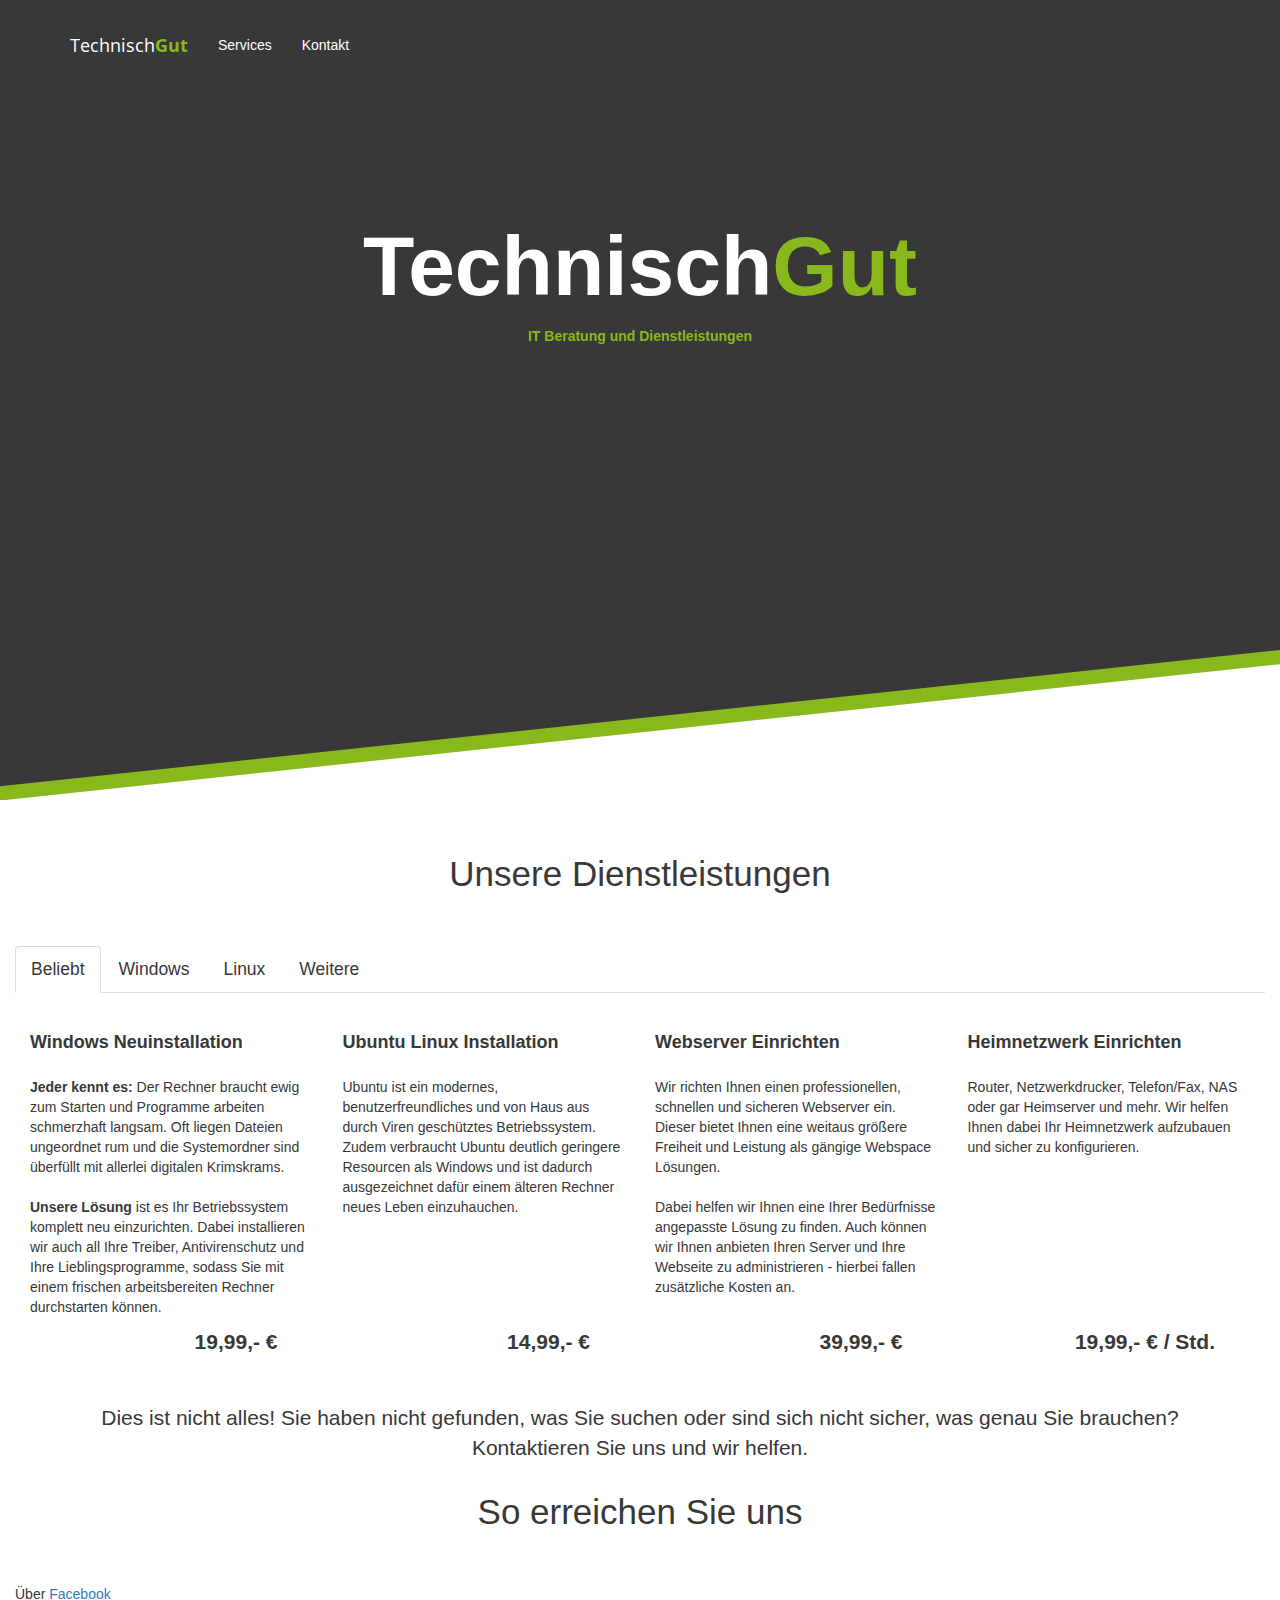
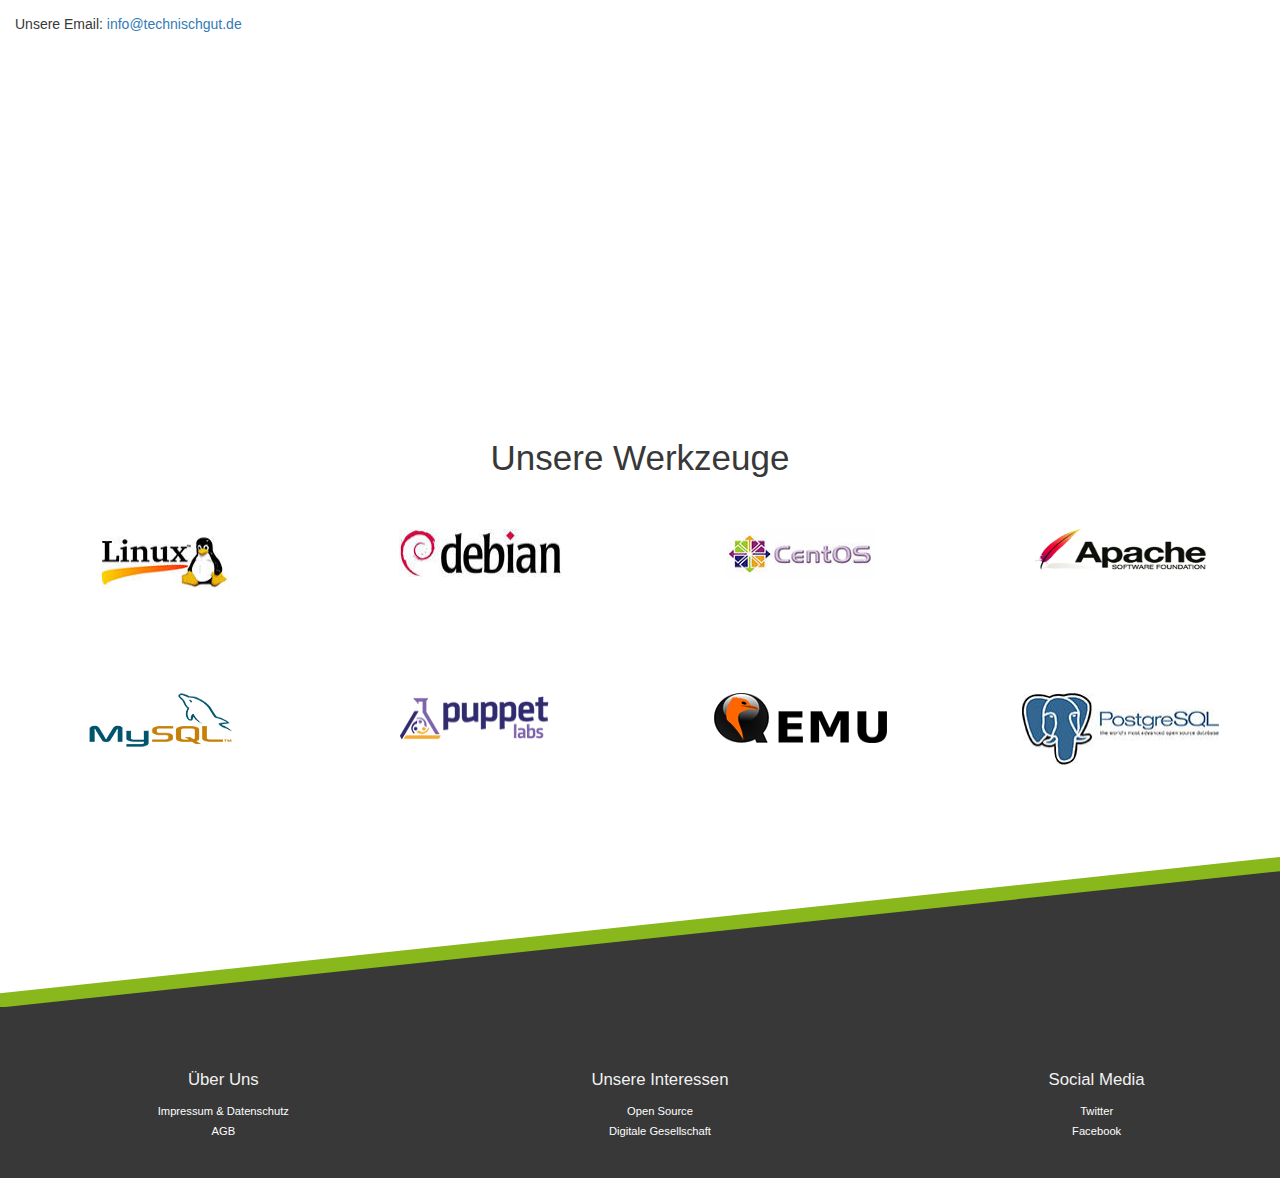
<file: index.html>
<!doctype html>
<html lang="en">
<head>
    <meta charset="utf-8"/>
    <meta name="viewport" content="width=device-width, initial-scale=1">
    <title>TechnischGut</title>
    <meta name="description" content="Webseite TechnischGut IT Beratung und Dienstleistungen">
    <meta name="keywords"
          content="IT,Beratung,Computer,Dienstleistungen,Service,Rechner,Informatik,Server,Installation,Windows,Linux,Ubuntu">
    <meta name="author" content="Kerim Güney">
    <link rel="canonical" href="www.technischgut.de"/>

    <link href="css/bootstrap.min.css" rel="stylesheet" media="bogus">
    <link href="css/style.css" rel="stylesheet" media="bogus">

    <link rel="apple-touch-icon" sizes="57x57" href="/favicon/apple-touch-icon-57x57.png">
    <link rel="apple-touch-icon" sizes="60x60" href="/favicon/apple-touch-icon-60x60.png">
    <link rel="apple-touch-icon" sizes="72x72" href="/favicon/apple-touch-icon-72x72.png">
    <link rel="apple-touch-icon" sizes="76x76" href="/favicon/apple-touch-icon-76x76.png">
    <link rel="apple-touch-icon" sizes="114x114" href="/favicon/apple-touch-icon-114x114.png">
    <link rel="apple-touch-icon" sizes="120x120" href="/favicon/apple-touch-icon-120x120.png">
    <link rel="apple-touch-icon" sizes="144x144" href="/favicon/apple-touch-icon-144x144.png">
    <link rel="apple-touch-icon" sizes="152x152" href="/favicon/apple-touch-icon-152x152.png">
    <link rel="apple-touch-icon" sizes="180x180" href="/favicon/apple-touch-icon-180x180.png">
    <link rel="icon" type="image/png" href="/favicon/favicon-32x32.png" sizes="32x32">
    <link rel="icon" type="image/png" href="/favicon/android-chrome-192x192.png" sizes="192x192">
    <link rel="icon" type="image/png" href="/favicon/favicon-96x96.png" sizes="96x96">
    <link rel="icon" type="image/png" href="/favicon/favicon-16x16.png" sizes="16x16">
    <link rel="manifest" href="/favicon/manifest.json">
    <link rel="mask-icon" href="/favicon/safari-pinned-tab.svg" color="#5bbad5">
    <meta name="msapplication-TileColor" content="#da532c">
    <meta name="msapplication-TileImage" content="/favicon/mstile-144x144.png">
    <meta name="theme-color" content="#ffffff">

</head>
<body id="page-top" data-spy="scroll" data-target=".navbar-fixed-top">
<nav class="navbar navbar-default navbar-fixed-top">
    <h2 style="display: none;">Navigation</h2>

    <div class="container">
        <div class="navbar-header page-scroll">
            <button type="button" class="navbar-toggle" data-toggle="collapse" data-target=".navbar-ex1-collapse">
                <span class="sr-only">Toggle navigation</span>
                <span class="icon-bar"></span>
                <span class="icon-bar"></span>
                <span class="icon-bar"></span>
            </button>
            <a class="navbar-brand page-scroll" href="#page-top">Technisch<span class="greentext">Gut</span> </a>
        </div>

        <!-- Collect the nav links, forms, and other content for toggling -->
        <div class="collapse navbar-collapse navbar-ex1-collapse">
            <ul class="nav navbar-nav">
                <!-- Hidden li included to remove active class from about link when scrolled up past about section -->
                <li class="hidden">
                    <a class="page-scroll" href="#page-top"></a>
                </li>
                <li>
                    <a class="page-scroll" href="#services">Services</a>
                </li>
                <!-- <li>
                    <a class="page-scroll" href="#references">Referenzen</a>
                </li> -->
                <li>
                    <a class="page-scroll" href="#contact">Kontakt</a>
                </li>
            </ul>
        </div>
        <!-- /.navbar-collapse -->
    </div>
    <!-- /.container -->
</nav>
<div id="background_top-wrapper">
    <div class="pagetitle container-fluid">
        <h1>Technisch<span class="greentext">Gut</span></h1>

        <p class="subtitle">IT Beratung und Dienstleistungen</p>
    </div>
</div>
<div id="greenwhite_bar_top">
    <div class="greenwhite-bar">
        <svg version="1.1"
             xmlns="http://www.w3.org/2000/svg"
             xmlns:xlink="http://www.w3.org/1999/xlink"
             x="0px"
             y="0px"
             width="800px"
             height="200px"
             viewBox="0 0 800 200"
             enable-background="new 0 0 800 200"
             xml:space="preserve"
             preserveAspectRatio="none">
          <g>
            <line fill="#FFFFFF" x1="241" y1="315" x2="552" y2="315"/>
            <path fill="#88B81C" d="M800,0v200H-80"/>
          </g>
          <g>
            <line fill="#FFFFFF" x1="241" y1="315" x2="552" y2="315"/>
            <path fill="#FFFFFF" d="M800,19v182H-1"/>
          </g>
        </svg>
    </div>
</div>
<section id="services" class="services-section">
    <div class="row section-title">
        <div class="col-xs-12 ">
            <h2 class="section-heading">Unsere Dienstleistungen</h2>
        </div>
    </div>
    <!--
    <div class="row fullWidth" style="display: none;">
        <article class="col-xs-12 col-md-4 col-lg-4">
            <h3>Windows, Linux und Mac OS X</h3>
            <P>Wir ünterstützen Sie mit dem Installieren, dem Aktualisieren und Konfigurieren Ihrer Betriebssysteme.
                Unser Team ist erfahren mit allen gängigen Betriebssystemen für Computer und Notebooks. <br/>
                Gerne helfen wir auch beim Umstieg von einem Betriebssystem auf das andere.</P>
        </article>
        <article class="col-xs-12 col-md-4 col-lg-4">
            <h3>Administration</h3>
            <p>Ob Web-, Mail- oder LDAP-Server, wir helfen mit der Administration Ihrer IT-Infrastruktur und sorgen
                dafür, dass alles sicher und zuverlässig läuft, so dass Sie sich beruhigt um alles andere kümmern
                können.
            </p>
        </article>
        <article class="col-xs-12 col-md-4 col-lg-4">
            <h3>Beratung und Fehlerdiagnose</h3>
            <p>Vielleicht möchten Sie Ihr Büro auf Linux umstellen und möchten die Passende Hardware kaufen.
                Vielleicht ist Ihr Netzwerk langsam und Sie können den Fehler nicht finden. Vielleicht möchten Sie
                Ihr Mediencenter daheim aufrüsten. Wir beraten, wir helfen.</p>
        </article>
    </div>
-->
    <div class="row fullWidth fullServices">
        <div class="col-xs-12 col-md-12 col-lg-12">
            <ul class="nav nav-tabs responsive" id="myTab">
                <li class="active"><a href="#beliebt" class="tab-title">Beliebt</a></li>
                <li><a href="#windows" class="tab-title">Windows</a></li>
                <li><a href="#linux" class="tab-title">Linux</a></li>
                <!-- <li><a href="#mac" class="tab-title">OS X</a></li> -->
                <li><a href="#weitere" class="tab-title">Weitere</a></li>
            </ul>
            <div class="tab-content responsive">
                <section class="tab-pane active" id="beliebt">
                    <h3 style="display: none;">Beliebt</h3>
                    <article class="service-listing col-xs-12 col-md-3 col-lg-3">
                        <h4>Windows Neuinstallation</h4>

                        <p class="service-description">
                            <strong>Jeder kennt es:</strong> Der Rechner braucht ewig zum Starten und Programme arbeiten
                            schmerzhaft langsam. Oft liegen Dateien ungeordnet rum und die Systemordner sind überfüllt
                            mit allerlei digitalen Krimskrams.
                            <br>
                            <br>
                            <strong>Unsere Lösung</strong> ist es Ihr Betriebssystem komplett neu einzurichten. Dabei
                            installieren wir auch all Ihre Treiber, Antivirenschutz und Ihre Lieblingsprogramme, sodass
                            Sie mit einem frischen arbeitsbereiten Rechner durchstarten können.
                        </p>

                        <div class="price">19,99,- €</div>
                    </article>
                    <article class="service-listing col-xs-12 col-md-3 col-lg-3">
                        <h4>Ubuntu Linux Installation</h4>

                        <p class="service-description">
                            Ubuntu ist ein modernes, benutzerfreundliches und von Haus aus durch Viren geschütztes
                            Betriebssystem. Zudem verbraucht Ubuntu deutlich geringere Resourcen als Windows und ist
                            dadurch ausgezeichnet dafür einem älteren Rechner neues Leben einzuhauchen.
                        </p>

                        <div class="price">14,99,- €</div>
                    </article>
                    <article class="service-listing col-xs-12 col-md-3 col-lg-3">
                        <h4>Webserver Einrichten</h4>

                        <p class="service-description">
                            Wir richten Ihnen einen professionellen, schnellen und sicheren Webserver ein. Dieser bietet
                            Ihnen eine weitaus größere Freiheit und Leistung als gängige Webspace Lösungen. <br/><br/>
                            Dabei helfen wir Ihnen eine Ihrer Bedürfnisse angepasste Lösung zu finden. Auch können
                            wir Ihnen anbieten Ihren Server und Ihre Webseite zu administrieren - hierbei fallen
                            zusätzliche Kosten an.
                        </p>

                        <div class="price">39,99,- €</div>
                    </article>
                    <article class="service-listing col-xs-12 col-md-3 col-lg-3">
                        <h4>Heimnetzwerk Einrichten</h4>

                        <p class="service-description">
                            Router, Netzwerkdrucker, Telefon/Fax, NAS oder gar Heimserver und mehr. Wir helfen Ihnen
                            dabei Ihr Heimnetzwerk aufzubauen und sicher zu konfigurieren.
                        </p>

                        <div class="price">19,99,- € / Std.</div>
                    </article>
                </section>
                <section class="tab-pane" id="windows">
                    <h3 style="display: none;">Windows</h3>
                    <article class="service-listing col-xs-12 col-md-3 col-lg-3">
                        <h4>Windows Installation</h4>

                        <p class="service-description">
                            Erstinstallation oder Upgrade von Microsoft Windows inklusive Treiber, Antivirenschutz und
                            Wunschprogramme.
                            <br> <br>
                            Bitte beachten Sie, dass Sie eine legale Kopie der gewünschten Windowsversion brauchen.
                            Gerne helfen wir Ihnen bei der Auswahl oder machen Ihnen ein Angebot. Beim Erwerb eine
                            Windowslizenz von uns enstehen zusätzliche Kosten.
                        </p>

                        <div class="price">19,99,- €</div>
                    </article>
                    <article class="service-listing col-xs-12 col-md-3 col-lg-3">
                        <h4>Windows Neuinstallation</h4>

                        <p class="service-description">
                            <strong>Jeder kennt es:</strong> Der Rechner braucht ewig zum Starten und Programme arbeiten
                            schmerzhaft langsam. Oft liegen Dateien ungeordnet rum und die Systemordner sind überfüllt
                            mit allerlei digitalen Krimskrams.
                            <br>
                            <br>
                            <strong>Unsere Lösung</strong> ist es Ihr Betriebssystem komplett neu einzurichten. Dabei
                            installieren wir auch all Ihre Treiber, Antivirenschutz und Ihre Lieblingsprogramme, sodass
                            Sie mit einem frischen arbeitsbereiten Rechner durchstarten können.
                        </p>

                        <div class="price">19,99,- €</div>
                    </article>

                </section>
                <section class="tab-pane" id="linux">
                    <h3 style="display: none;">Linux</h3>
                    <article class="service-listing col-xs-12 col-md-3 col-lg-3">
                        <h4>Ubuntu Linux Installation</h4>

                        <p class="service-description">
                            <a href="https://de.wikipedia.org/wiki/Ubuntu">Ubuntu</a> ist ein modernes,
                            benutzerfreundliches und von Haus aus durch Viren geschütztes
                            Betriebssystem. Zudem verbraucht Ubuntu deutlich geringere Resourcen als Windows und ist
                            dadurch ausgezeichnet dafür einem älteren Rechner neues Leben einzuhauchen.
                        </p>

                        <div class="price">14,99,- €</div>
                    </article>
                    <article class="service-listing col-xs-12 col-md-3 col-lg-3">
                        <h4>Debian Linux Installation</h4>

                        <p class="service-description">
                            Wir installieren Ihnen gerne die sichere, stabile und ebenso kostenfreie <a
                                href="https://de.wikipedia.org/wiki/Debian">Debian</a> Linux
                            Distribution.
                            <br> <br>
                            Laut einer Online-Umfrage von Heise online im Februar 2009 ist Debian Linux mit 47 Prozent
                            (Mehrfachnennung möglich) das am meisten verwendete freie Server-Betriebssystem in deutschen
                            Unternehmen.
                        </p>

                        <div class="price">14,99,- €</div>
                    </article>
                    <article class="service-listing col-xs-12 col-md-3 col-lg-3">
                        <h4>elementary OS</h4>

                        <p class="service-description">
                            <a href="https://de.wikipedia.org/wiki/Elementary_OS">Elementary OS</a> ist eine auf Ubuntu
                            basierendes Linux-Betriebssystem, die das Ziel verfolgt, einfach zu handhabende
                            Standardprogramme zur Verfügung zu stellen.
                            <br><br>
                            Elementary OS ist potentes und ästhetisch schönes Betriebssystem, welches die
                            Benutzerfreundlichkeit als Hauptpriorität hat.
                        </p>

                        <div class="price">14,99,- €</div>
                    </article>
                    <article class="service-listing col-xs-12 col-md-3 col-lg-3">
                        <h4>Weitere Linux-Betriebssysteme</h4>

                        <p class="service-description">
                            Auf Anfrage installieren wir Ihnen das Linux-Betriebssystem Ihrer Wahl.
                        </p>

                        <div class="price">19,99,- €</div>
                    </article>
                </section>
                <!--
                <section class="tab-pane" id="mac">
                    <h3 style="display: none;">Apple OS X</h3>
                    ...content... Lorem ipsum dolor sit amet, consectetur adipisicing elit. Facilis fugit nemo nesciunt
                    quis ut? Aliquid blanditiis consequatur dignissimos ea eos, eveniet ex in itaque libero numquam
                    praesentium quo rerum, ullam.
                </section>
                -->
                <section class="tab-pane" id="weitere">
                    <h3 style="display: none;">Weitere Dienstleistungen</h3>

                    <div class="row">
                        <article class="service-listing col-xs-12 col-md-3 col-lg-3">
                            <h4>Fehlerdiagnose</h4>

                            <p class="service-description">
                                Wir diagnostizieren Ihren Rechner und finden heraus was Ihnen Probleme macht. Bei einer
                                erfolgslosen Diagnose gehen die Kosten aufs Haus!
                            </p>

                            <div class="price">9,99,- € / Std.</div>
                        </article>
                        <article class="service-listing col-xs-12 col-md-3 col-lg-3">
                            <h4>Hardware Aufrüsten</h4>

                            <p class="service-description">
                                Ob eine neue Grafikkarte in Ihrem Desktop-PC oder eine neue Festplatte in Ihrem Laptop.
                                Wir helfen.
                            </p>

                            <div class="price">ab 14,99,- €</div>
                        </article>
                        <article class="service-listing col-xs-12 col-md-3 col-lg-3">
                            <h4>Peripheriegeräte Installation</h4>

                            <p class="service-description">
                                Installation von Druckern (einschliesslich Treiber und Anwendersoftware), Scanner,
                                Modem, externen und internen Festplatten sowie CD/DVD/BR Laufwerke, Projektor, Plotter
                                uvm.
                            </p>

                            <div class="price">19,99,- € / Std.</div>
                        </article>
                        <article class="service-listing col-xs-12 col-md-3 col-lg-3">
                            <h4>Heimnetzwerk Einrichten</h4>

                            <p class="service-description">
                                Router, Netzwerkdrucker, Telefon/Fax, NAS oder gar Heimserver und mehr. Wir helfen Ihnen
                                dabei Ihr Heimnetzwerk aufzubauen und sicher zu konfigurieren.
                            </p>

                            <div class="price">19,99,- € / Std.</div>
                        </article>
                    </div>
                    <div class="row">
                        <article class="service-listing col-xs-12 col-md-3 col-lg-3">
                            <h4>Webserver Einrichten</h4>

                            <p class="service-description">
                                Wir richten Ihnen einen professionellen, schnellen und sicheren Webserver ein. Dieser
                                bietet Ihnen eine weitaus größere Freiheit und Leistung als gängige Webspace Lösungen.
                                <br/><br/>
                                Dabei helfen wir Ihnen eine Ihrer Bedürfnisse angepasste Lösung zu finden. Auch
                                können wir Ihnen anbieten Ihren Server und Ihre Webseite zu administrieren - hierbei
                                fallen zusätzliche Kosten an.
                            </p>

                            <div class="price">39,99,- €</div>
                        </article>

                        <article class="service-listing col-xs-12 col-md-3 col-lg-3">
                            <h4>Email Hosting</h4>

                            <div class="service-description">
                                Email Hosting mit eigenem Domainnamen.
                                <ul class="email-hosting">
                                    <li>Bis zu 15 Benutzer. Gut geeignet für kleine Teams und Familien.</li>
                                    <li>5GB Speicher pro Benutzer</li>
                                    <li>eigener Adminaccount</li>
                                    <li>werbefreies Email Postfach</li>
                                    <li>professioneller SPAM- und Virenschutz</li>
                                    <li>E-Mail via Handy (POP/IMAP3 Unterstützung)</li>
                                </ul>
                            </div>
                            <div class="price">ab 0,99,- € / Monat</div>
                        </article>

                        <article class="service-listing col-xs-12 col-md-3 col-lg-3">
                            <h4>Sonstiges</h4>

                            <p class="service-description">
                                Emailprogramm einrichten, FTP Server konfigurieren, u.v.m.
                            </p>

                            <div class="price">19,99,- € / Std.</div>
                        </article>
                    </div>
                </section>
            </div>
        </div>
    </div>
    <article class="col-xs-12 col-md-12" style="text-align: center;font-size: 1.5em; margin-top: 1em;">
        <p>
            Dies ist nicht alles! Sie haben nicht gefunden, was Sie suchen oder sind sich nicht sicher, was genau Sie
            brauchen?
            <br>Kontaktieren Sie uns und wir helfen.
        </p>
    </article>
</section>
<!--
<section>
<div id="references" class="references-section" style="background-color: blue;">
</div>
</section>
-->
<section id="contact" class="contact-section">
    <div class="row section-title">
        <div class="col-xs-12 ">
            <h2 class="section-heading">So erreichen Sie uns</h2>
        </div>
    </div>
    <div class="row fullWidth">
        <div class="col-xs-12 col-md-6 ">
            <p>Über <a href="https://www.facebook.com/technischgut">Facebook</a></p>

            <p>Unsere Email: <a href="mailto:info@technischgut.de">info@technischgut.de</a></p>            
        </div>
        <div class="col-xs-12 col-md-6 iframe-wrapper">
            <iframe src="https://www.google.com/maps/embed?pb=!1m14!1m8!1m3!1d2497.5390840228433!2d7.1054879999999985!3d51.245983!3m2!1i1024!2i768!4f13.1!3m3!1m2!1s0x47b8d6e893e8ba4f%3A0x1553e345ff42e9d5!2sVarresbecker+Str.+4%2C+42115+Wuppertal!5e0!3m2!1sen!2sde!4v1425122142247"
                    frameborder="0"></iframe>
        </div>
    </div>
</section>
<section id="technologies">
    <div id="technologies-wrapper">
        <div class="row section-title">
            <div class="col-xs-12 ">
                <h2 class="section-heading">Unsere Werkzeuge</h2>
            </div>
        </div>
        <div class="row fullWidth">
            <div class="col-md-3  tech-logo">
                <a href="#">
                    <img src="img/logos/logobig.jpg" alt="Linux Logo" width="196" height="61">
                </a>
            </div>
            <div class="col-md-3  tech-logo">
                <a href="#">
                    <img src="img/logos/debian.jpg" alt="Debian Logo" width="163" height="48">
                </a>
            </div>
            <div class="col-md-3  tech-logo">
                <a href="#">
                    <img src="img/logos/CentOS.jpg" alt="CentOS Logo" width="147" height="50">
                </a>
            </div>
            <div class="col-md-3  tech-logo">
                <a href="#">
                    <img src="img/logos/apache.png" alt="Apache Logo" width="173" height="50">
                </a>
            </div>
        </div>

        <div class="row fullWidth">
            <div class="col-md-3  tech-logo">
                <a href="#">
                    <img src="img/logos/mysql.png" alt="MySQL Logo" width="143" height="54">
                </a>
            </div>
            <div class="col-md-3  tech-logo">
                <a href="#">
                    <img src="img/logos/Puppet.png" alt="Puppet Logo" width="161" height="50">
                </a>
            </div>
            <div class="col-md-3  tech-logo">
                <a href="#">
                    <img src="img/logos/qemu.png" alt="QEmu Logo" width="173" height="50">
                </a>
            </div>
            <div class="col-md-3  tech-logo">
                <a href="#">
                    <img src="img/logos/postsql.jpg" alt="PostSQL Logo" width="197" height="72">
                </a>
            </div>
        </div>
    </div>
</section>
<div class="greengray-bar">
    <svg version="1.1"
           xmlns="http://www.w3.org/2000/svg"
           xmlns:xlink="http://www.w3.org/1999/xlink"
           x="0px"
           y="0px"
           width="800px"
           height="200px"
           viewBox="0 0 800 200"
           enable-background="new 0 0 800 200"
           xml:space="preserve"
           preserveAspectRatio="none">
        <g>
          <line fill="#FFFFFF" x1="241" y1="315" x2="552" y2="315"/>
          <path fill="#88B81C" d="M800,0v200H-80"/>
        </g>
        <g>
          <line fill="#FFFFFF" x1="241" y1="315" x2="552" y2="315"/>
          <path fill="#383838" d="M800,19v182H-1"/>
        </g>
      </svg>
</div>
<section id="footer" class="footer-section">
    <h3 style="display: none">Fusszeile</h3>

    <div class="row">
        <section class="small-6 col-md-4 col-lg-4 ">
            <ul>
                <li><h3>Über Uns</h3></li>
                <li><a href="/impressum.html">Impressum & Datenschutz</a></li>
                <li><a href="/agb.html">AGB</a></li>
            </ul>
        </section>
        <section class="small-6 col-md-4 col-lg-4 ">
            <ul>
                <li><h3>Unsere Interessen</h3></li>
                <li><a href="http://opensource.org/">Open Source</a></li>
                <li><a href="https://digitalegesellschaft.de/">Digitale Gesellschaft</a></li>
            </ul>
        </section>
        <section class="small-6 col-md-4 col-lg-4 ">
            <ul>
                <li><h3>Social Media</h3></li>
                <li><a href="https://twitter.com/TechnischGut">Twitter</a></li>
                <li><a href="https://www.facebook.com/technischgut">Facebook</a></li>
            </ul>
        </section>
    </div>
</section>
<link href="css/bootstrap.min.css" rel="stylesheet">
<link href="css/style.css" rel="stylesheet">
<script src="js/jquery-2.1.0.min.js"></script>
<script src="js/bootstrap.min.js"></script>
<script src="js/jquery.easing.min.js"></script>
<script src="js/jquery.form.min.js"></script>
<script src="js/scrolling-nav.js"></script>
<script src="js/responsive-tabs.js"></script>
<script>
    $(document).ready(function () {
        if ($(window).width() < 768) {
            $('a.page-scroll').attr('data-toggle', 'collapse');
            $('a.page-scroll').attr('data-target', '.navbar-collapse');
        }

        $("#contact-form").ajaxForm({
            url: 'send_contact.php', type: 'post', clearForm: true, success: function (response) {
                alert("Vielen Dank! Wir werden sie in kürzester Zeit kontaktieren.");
            }
        });

        $('ul.nav.nav-tabs  a').click(function (e) {
            e.preventDefault();
            $(this).tab('show');
        });

        (function ($) {
            // Test for making sure event are maintained
            fakewaffle.responsiveTabs(['xs', 'sm']);
        })(jQuery);
    });
</script>
<!-- Piwik -->
<script type="text/javascript">
    var _paq = _paq || [];
    _paq.push(['trackPageView']);
    _paq.push(['enableLinkTracking']);
    (function () {
        var u = "//analytics.technischgut.de/";
        _paq.push(['setTrackerUrl', u + 'piwik.php']);
        _paq.push(['setSiteId', 1]);
        var d = document, g = d.createElement('script'), s = d.getElementsByTagName('script')[0];
        g.type = 'text/javascript';
        g.async = true;
        g.defer = true;
        g.src = u + 'piwik.js';
        s.parentNode.insertBefore(g, s);
    })();
</script>
<noscript><p><img src="//analytics.technischgut.de/piwik.php?idsite=1" style="border:0;" alt=""/></p></noscript>
<!-- End Piwik Code -->
<script>
    (function(i,s,o,g,r,a,m){i['GoogleAnalyticsObject']=r;i[r]=i[r]||function(){
                (i[r].q=i[r].q||[]).push(arguments)},i[r].l=1*new Date();a=s.createElement(o),
            m=s.getElementsByTagName(o)[0];a.async=1;a.src=g;m.parentNode.insertBefore(a,m)
    })(window,document,'script','https://www.google-analytics.com/analytics.js','ga');

    ga('create', 'UA-80846999-1', 'auto');
    ga('send', 'pageview');

</script>
</body>
</html>
</file>
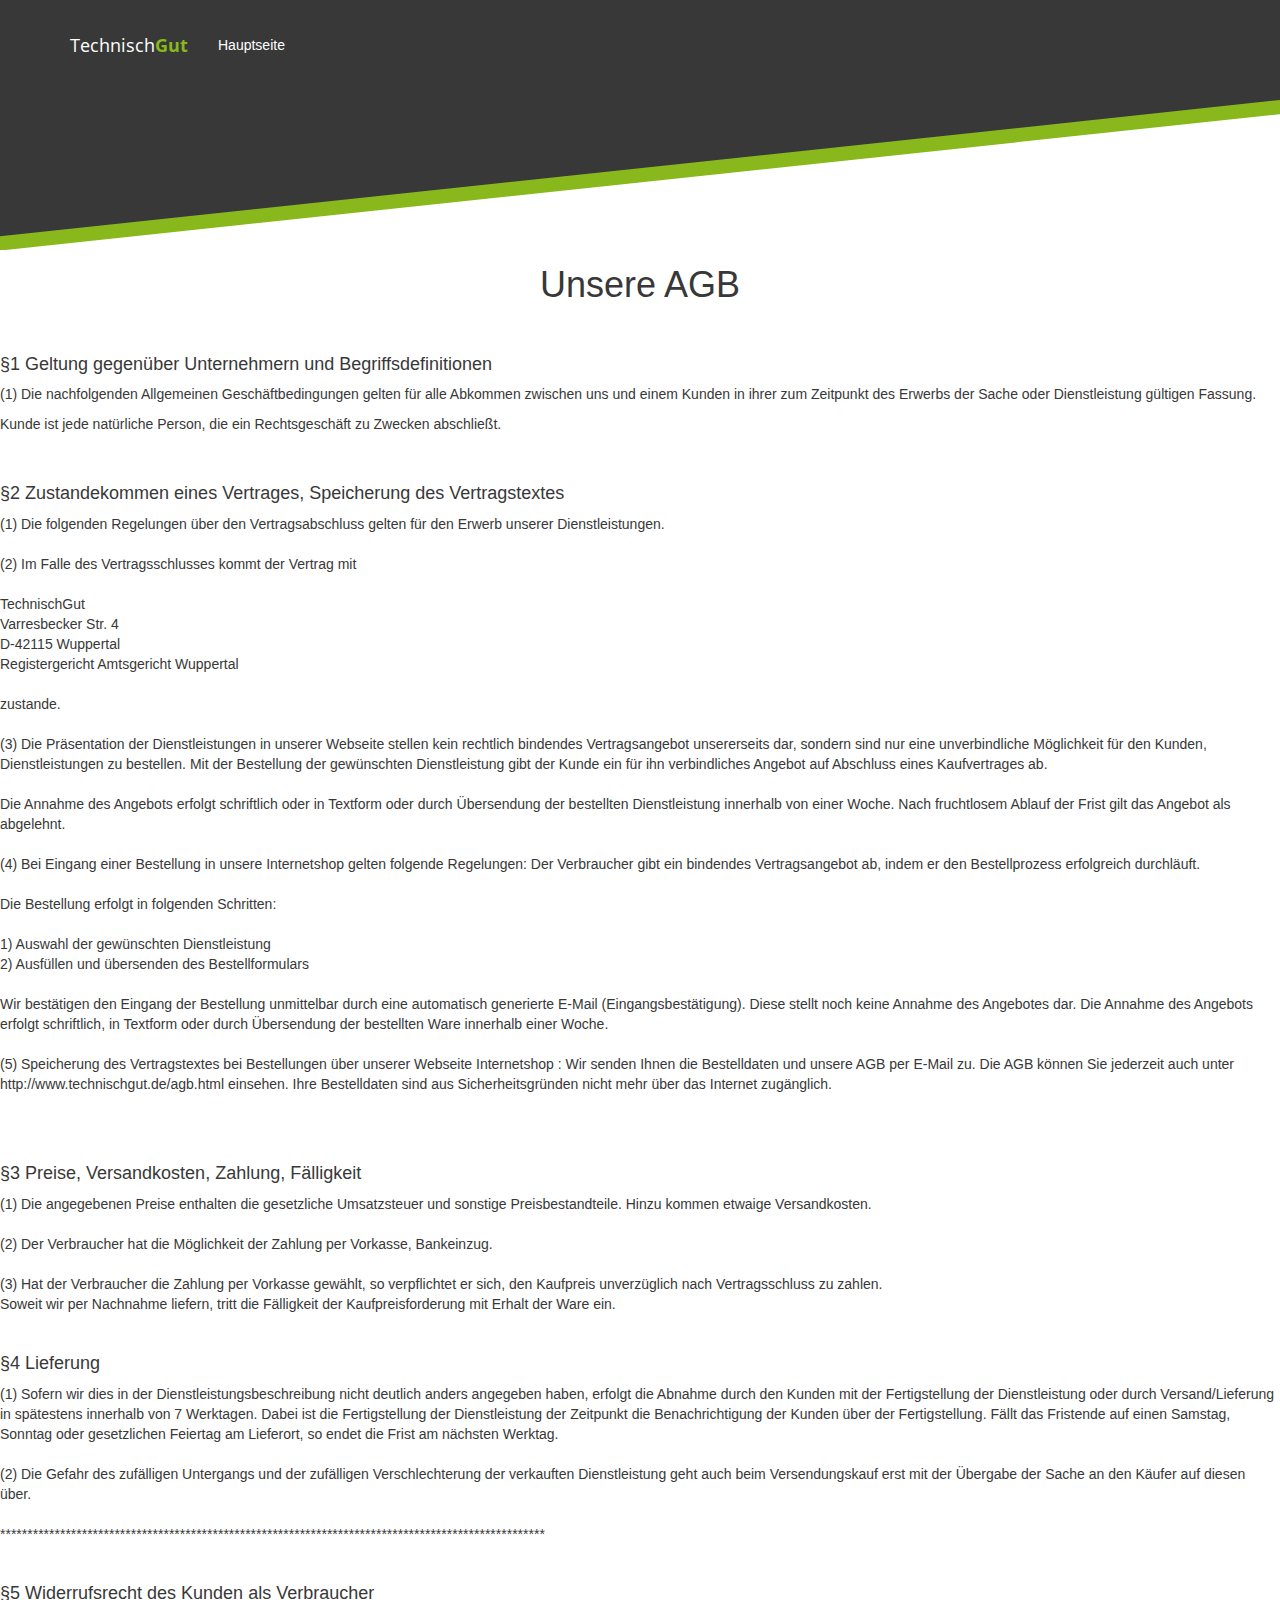
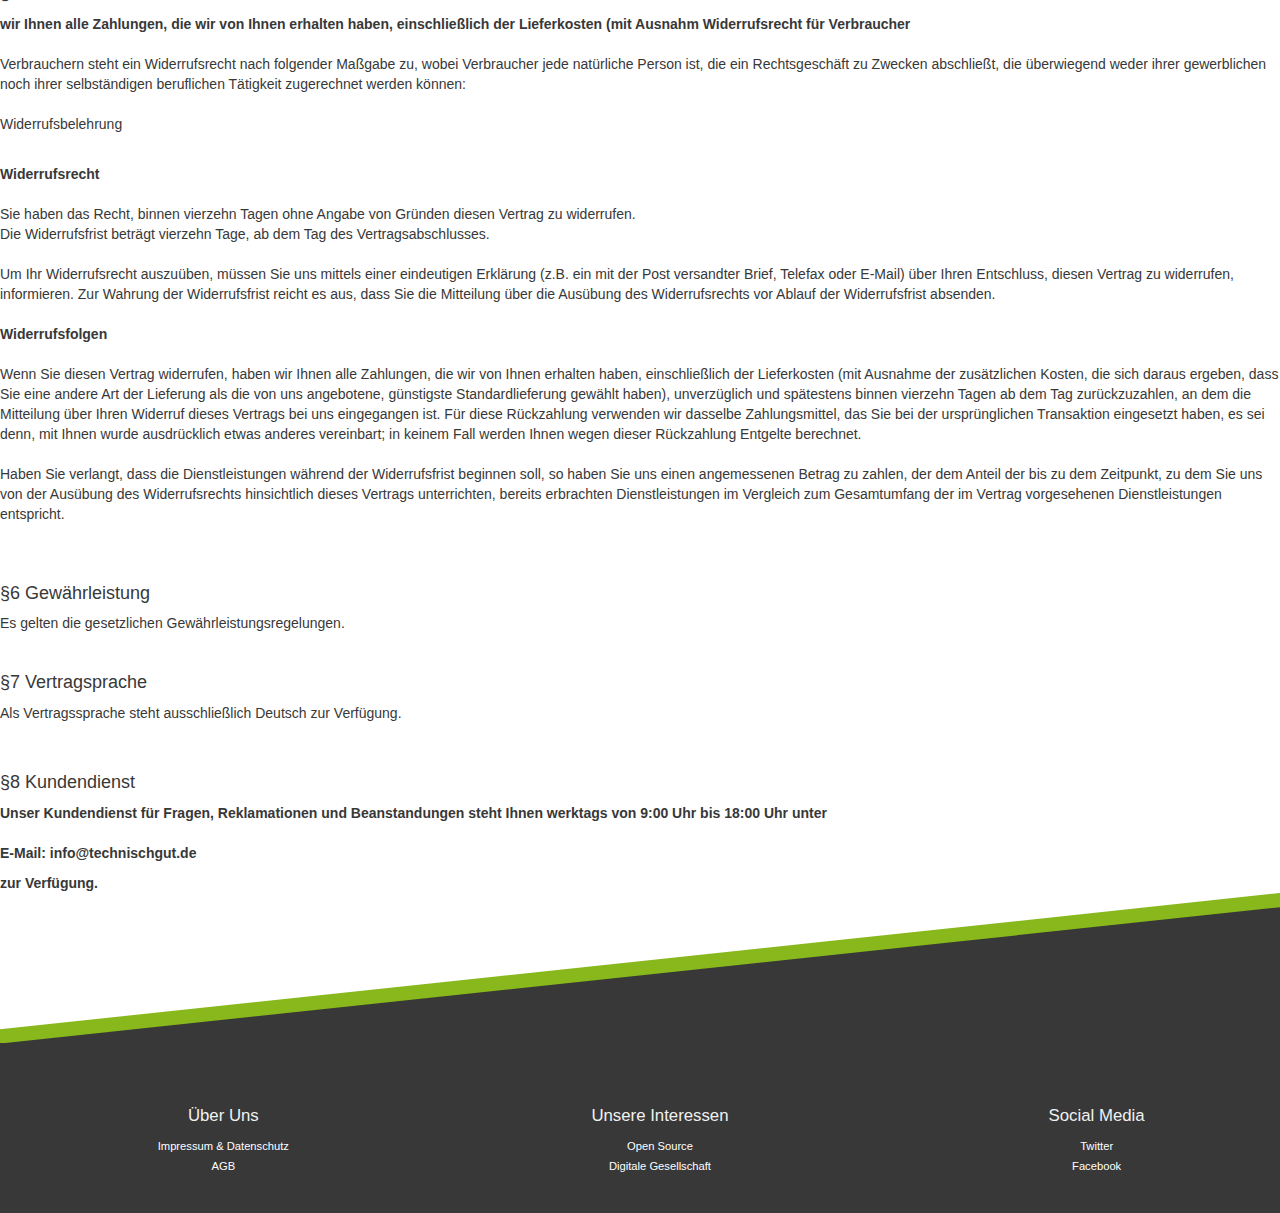
<file: agb.html>
<!doctype html>
<html>
<head>
    <meta charset="utf-8"/>
    <meta name="viewport" content="width=device-width, initial-scale=1">
    <title>TechnischGut</title>
    <meta name="description" content="Webseite TechnischGut IT Beratung und Dienstleistungen">
    <meta name="keywords"
          content="IT,Beratung,Computer,Dienstleistungen,Service,Rechner,Informatik,Server,Installation,Windows,Linux,Ubuntu">
    <meta name="author" content="Kerim Gueney">
    <link rel="canonical" href="www.technischgut.de"/>
    <link href="css/bootstrap.min.css" rel="stylesheet"/>
    <link href="css/style.css" rel="stylesheet"/>

    <link rel="apple-touch-icon" sizes="57x57" href="/favicon/apple-touch-icon-57x57.png">
    <link rel="apple-touch-icon" sizes="60x60" href="/favicon/apple-touch-icon-60x60.png">
    <link rel="apple-touch-icon" sizes="72x72" href="/favicon/apple-touch-icon-72x72.png">
    <link rel="apple-touch-icon" sizes="76x76" href="/favicon/apple-touch-icon-76x76.png">
    <link rel="apple-touch-icon" sizes="114x114" href="/favicon/apple-touch-icon-114x114.png">
    <link rel="apple-touch-icon" sizes="120x120" href="/favicon/apple-touch-icon-120x120.png">
    <link rel="apple-touch-icon" sizes="144x144" href="/favicon/apple-touch-icon-144x144.png">
    <link rel="apple-touch-icon" sizes="152x152" href="/favicon/apple-touch-icon-152x152.png">
    <link rel="apple-touch-icon" sizes="180x180" href="/favicon/apple-touch-icon-180x180.png">
    <link rel="icon" type="image/png" href="/favicon/favicon-32x32.png" sizes="32x32">
    <link rel="icon" type="image/png" href="/favicon/android-chrome-192x192.png" sizes="192x192">
    <link rel="icon" type="image/png" href="/favicon/favicon-96x96.png" sizes="96x96">
    <link rel="icon" type="image/png" href="/favicon/favicon-16x16.png" sizes="16x16">
    <link rel="manifest" href="/favicon/manifest.json">
    <link rel="mask-icon" href="/favicon/safari-pinned-tab.svg" color="#5bbad5">
    <meta name="msapplication-TileColor" content="#da532c">
    <meta name="msapplication-TileImage" content="/favicon/mstile-144x144.png">
    <meta name="theme-color" content="#ffffff">

</head>
<body id="page-top" data-spy="scroll" data-target=".navbar-fixed-top">
<nav class="navbar navbar-default navbar-fixed-top" role="navigation">
    <div class="container">
        <div class="navbar-header page-scroll">
            <button type="button" class="navbar-toggle" data-toggle="collapse" data-target=".navbar-ex1-collapse">
                <span class="sr-only">Toggle navigation</span>
                <span class="icon-bar"></span>
                <span class="icon-bar"></span>
                <span class="icon-bar"></span>
            </button>
            <a class="navbar-brand page-scroll" href="#page-top">Technisch<span class="greentext">Gut</span> </a>
        </div>

        <!-- Collect the nav links, forms, and other content for toggling -->
        <div class="collapse navbar-collapse navbar-ex1-collapse">
            <ul class="nav navbar-nav">
                <!-- Hidden li included to remove active class from about link when scrolled up past about section -->
                <li class="hidden">
                    <a class="page-scroll" href="#page-top"></a>
                </li>
                <li>
                    <a href="index.html">Hauptseite</a>
                </li>
            </ul>
        </div>
        <!-- /.navbar-collapse -->
    </div>
    <!-- /.container -->
</nav>
<section id="background_top-wrapper" style="height: 250px;">

</section>
<div id="greenwhite_bar_top">
    <div class="greenwhite-bar">
        <svg version="1.1"
             xmlns="http://www.w3.org/2000/svg"
             xmlns:xlink="http://www.w3.org/1999/xlink"
             x="0px"
             y="0px"
             width="800px"
             height="200px"
             viewBox="0 0 800 200"
             enable-background="new 0 0 800 200"
             xml:space="preserve"
             preserveAspectRatio="none">
          <g id="Ebene_3">
            <line fill="#FFFFFF" x1="241" y1="315" x2="552" y2="315"/>
            <path fill="#88B81C" d="M800,0v200H-80"/>
          </g>
          <g id="Ebene_3_Kopie">
            <line fill="#FFFFFF" x1="241" y1="315" x2="552" y2="315"/>
            <path fill="#FFFFFF" d="M800,19v182H-1"/>
          </g>
        </svg>
    </div>
</div>
<section id="agb" class="agb-section">
    <div class="row agb-title">
        <div class="col-xs-12 ">
            <h1>Unsere AGB</h1>
        </div>
    </div>
    <div class="row fullWidth">
        <div class=“row”>
            <section>
                <h4>§1 Geltung gegenüber Unternehmern und Begriffsdefinitionen</h4>

                <p>
                    (1) Die nachfolgenden Allgemeinen Geschäftbedingungen gelten für alle Abkommen zwischen uns und
                    einem Kunden in ihrer zum Zeitpunkt des Erwerbs der Sache oder Dienstleistung gültigen Fassung.
                </p>

                <p>
                    Kunde ist jede natürliche Person, die ein Rechtsgeschäft zu Zwecken abschließt.
                </p>
            </section>

            <section>
                <h4>§2 Zustandekommen eines Vertrages, Speicherung des Vertragstextes</h4>

                <p>
                    (1) Die folgenden Regelungen über den Vertragsabschluss gelten für den Erwerb unserer
                    Dienstleistungen.
                    <br/>
                    <br/>
                    (2) Im Falle des Vertragsschlusses kommt der Vertrag mit
                    <br/>
                    <br/>
                    TechnischGut<br/>
                    Varresbecker Str. 4 <br/>
                    D-42115 Wuppertal<br/>
                    Registergericht Amtsgericht Wuppertal<br/>
                    <br/>
                    zustande.<br/>
                    <br/>
                    (3) Die Präsentation der Dienstleistungen in unserer Webseite stellen kein rechtlich bindendes
                    Vertragsangebot unsererseits dar, sondern sind nur eine unverbindliche Möglichkeit für den Kunden,
                    Dienstleistungen zu bestellen. Mit der Bestellung der gewünschten Dienstleistung gibt der Kunde ein
                    für ihn verbindliches Angebot auf Abschluss eines Kaufvertrages ab.
                    <br/>
                    <br/>
                    Die Annahme des Angebots erfolgt schriftlich oder in Textform oder durch Übersendung der bestellten
                    Dienstleistung innerhalb von einer Woche. Nach fruchtlosem Ablauf der Frist gilt das Angebot als
                    abgelehnt.
                    <br/>
                    <br/>
                    (4) Bei Eingang einer Bestellung in unsere Internetshop gelten folgende Regelungen: Der Verbraucher
                    gibt ein bindendes Vertragsangebot ab, indem er den Bestellprozess erfolgreich durchläuft.<br/>
                    <br/>
                    Die Bestellung erfolgt in folgenden Schritten:<br/>
                    <br/>
                    1) Auswahl der gewünschten Dienstleistung<br/>

                    2) Ausfüllen und übersenden des Bestellformulars <br/>

                    <br/>

                    Wir bestätigen den Eingang der Bestellung unmittelbar durch eine automatisch generierte E-Mail
                    (Eingangsbestätigung). Diese stellt noch keine Annahme des Angebotes dar.
                    Die Annahme des Angebots erfolgt schriftlich, in Textform oder durch Übersendung der bestellten Ware
                    innerhalb einer Woche.
                    <br/>
                    <br/>
                    (5) Speicherung des Vertragstextes bei Bestellungen über unserer Webseite Internetshop : Wir senden
                    Ihnen die Bestelldaten und unsere AGB per
                    E-Mail zu. Die AGB können Sie jederzeit auch unter http://www.technischgut.de/agb.html einsehen.

                    Ihre Bestelldaten sind aus Sicherheitsgründen nicht mehr über das Internet zugänglich.
                    <br/>


                    <br/>

            </section>
            <section>
                <h4>§3 Preise, Versandkosten, Zahlung, Fälligkeit</h4>
                (1) Die angegebenen Preise enthalten die gesetzliche Umsatzsteuer und sonstige Preisbestandteile. Hinzu
                kommen etwaige Versandkosten.<br/>
                <br/>
                (2) Der Verbraucher hat die Möglichkeit der Zahlung per Vorkasse, Bankeinzug.<br/>
                <br/>

                (3) Hat der Verbraucher die Zahlung per Vorkasse gewählt, so verpflichtet er sich, den Kaufpreis
                unverzüglich nach Vertragsschluss zu zahlen.<br/>
                Soweit wir per Nachnahme liefern, tritt die Fälligkeit der Kaufpreisforderung mit Erhalt der Ware ein.


                <br/>
            </section>
            <section>
                <h4>§4 Lieferung</h4>
                (1) Sofern wir dies in der Dienstleistungsbeschreibung nicht deutlich anders angegeben haben, erfolgt
                die Abnahme durch den Kunden mit der Fertigstellung der Dienstleistung oder durch Versand/Lieferung in
                spätestens innerhalb von 7 Werktagen.
                Dabei ist die Fertigstellung der Dienstleistung der Zeitpunkt die Benachrichtigung der Kunden über der
                Fertigstellung.
                Fällt das Fristende auf einen Samstag, Sonntag oder gesetzlichen Feiertag am Lieferort, so endet die
                Frist am nächsten Werktag.
                <br/><br/>

                (2) Die Gefahr des zufälligen Untergangs und der zufälligen Verschlechterung der
                verkauften Dienstleistung geht auch beim Versendungskauf erst mit der Übergabe der Sache an den Käufer
                auf diesen über. <br/>


                <br/>

                ****************************************************************************************************
                <br/>
            </section>
            <section>
                <h4>§5 Widerrufsrecht des Kunden als Verbraucher</h4>

                <b>
                    wir Ihnen alle Zahlungen, die wir von Ihnen erhalten haben,
                    einschließlich der Lieferkosten (mit Ausnahm Widerrufsrecht für Verbraucher<br/></b>
                <br/>
                Verbrauchern steht ein Widerrufsrecht nach folgender Maßgabe zu, wobei Verbraucher jede natürliche
                Person ist,
                die ein Rechtsgeschäft zu Zwecken abschließt, die überwiegend weder ihrer gewerblichen noch ihrer
                selbständigen
                beruflichen Tätigkeit zugerechnet werden können:

                <br/>
                <br/>

                <p>Widerrufsbelehrung</p>
                <br/>
                <b>Widerrufsrecht</b><br/>
                <br/>
                Sie haben das Recht, binnen vierzehn Tagen ohne Angabe von Gründen diesen Vertrag zu widerrufen.
                <br/>

                Die Widerrufsfrist beträgt vierzehn Tage, ab dem Tag des Vertragsabschlusses.
                <br/>
                <br/>
                Um Ihr Widerrufsrecht auszuüben, müssen Sie uns mittels einer eindeutigen Erklärung (z.B. ein mit der
                Post versandter Brief, Telefax oder E-Mail) über Ihren Entschluss, diesen Vertrag zu widerrufen,
                informieren.

                Zur Wahrung der Widerrufsfrist reicht es aus, dass Sie die Mitteilung über die Ausübung des
                Widerrufsrechts vor Ablauf der Widerrufsfrist absenden.
                <br/>
                <br/>
                <b>Widerrufsfolgen</b><br/>
                <br/>

                Wenn Sie diesen Vertrag widerrufen, haben wir Ihnen alle Zahlungen, die wir von Ihnen erhalten haben,
                einschließlich der Lieferkosten (mit Ausnahme der zusätzlichen Kosten, die sich daraus ergeben,
                dass Sie eine andere Art der Lieferung als die von uns angebotene, günstigste Standardlieferung gewählt
                haben),
                unverzüglich und spätestens binnen vierzehn Tagen ab dem Tag zurückzuzahlen, an dem die Mitteilung über
                Ihren
                Widerruf dieses Vertrags bei uns eingegangen ist. Für diese Rückzahlung verwenden wir dasselbe
                Zahlungsmittel,
                das Sie bei der ursprünglichen Transaktion eingesetzt haben, es sei denn, mit Ihnen wurde ausdrücklich
                etwas anderes vereinbart;
                in keinem Fall werden Ihnen wegen dieser Rückzahlung Entgelte berechnet.<br/>
                <br/>
                Haben Sie verlangt, dass die Dienstleistungen während der Widerrufsfrist beginnen soll,
                so haben Sie uns einen angemessenen Betrag zu zahlen, der dem Anteil der bis zu dem Zeitpunkt,
                zu dem Sie uns von der Ausübung des Widerrufsrechts hinsichtlich dieses Vertrags unterrichten,
                bereits erbrachten Dienstleistungen im Vergleich zum Gesamtumfang der im Vertrag vorgesehenen
                Dienstleistungen entspricht.
                <br/>
                <br/>
            </section>
            <section>
                <h4>§6 Gewährleistung</h4>

                Es gelten die gesetzlichen Gewährleistungsregelungen.
                <br/>
                <!--
                <br />
                <p style="font-weight: bold; padding-bottom: 10px;">§9 Verhaltenskodex</p>
                    Wir haben uns den Verhaltenskodizes der folgenden Einrichtungen unterworfen:

                <br />
                -->
            </section>
            <section>
                <h4>§7 Vertragsprache</h4>

                <p>Als Vertragssprache steht ausschließlich Deutsch zur Verfügung.</p>
            </section>
            <section>
                <h4>§8 Kundendienst</h4>
                <b>
                    Unser Kundendienst für Fragen, Reklamationen und Beanstandungen steht Ihnen werktags von
                    9:00 Uhr bis
                    18:00 Uhr unter<br/>
                    <br/>

                    <p>
                        E-Mail: info@technischgut.de<br/>
                    </p>

                    zur Verfügung.</b>
            </section>
        </div>
</section>
<div class="greengray-bar">
    <svg version="1.1"
           xmlns="http://www.w3.org/2000/svg"
           xmlns:xlink="http://www.w3.org/1999/xlink"
           x="0px"
           y="0px"
           width="800px"
           height="200px"
           viewBox="0 0 800 200"
           enable-background="new 0 0 800 200"
           xml:space="preserve"
           preserveAspectRatio="none">
        <g id="Ebene_3">
          <line fill="#FFFFFF" x1="241" y1="315" x2="552" y2="315"/>
          <path fill="#88B81C" d="M800,0v200H-80"/>
        </g>
        <g id="Ebene_3_Kopie">
          <line fill="#FFFFFF" x1="241" y1="315" x2="552" y2="315"/>
          <path fill="#383838" d="M800,19v182H-1"/>
        </g>
      </svg>
</div>
<section id="footer" class="footer-section">
    <h3 style="display: none">Fusszeile</h3>

    <div class="row">
        <section class="small-6 col-md-4 col-lg-4 ">
            <ul>
                <li><h3>Über Uns</h3></li>
                <li><a href="/impressum.html">Impressum & Datenschutz</a></li>
                <li><a href="/agb.html">AGB</a></li>
            </ul>
        </section>
        <section class="small-6 col-md-4 col-lg-4 ">
            <ul>
                <li><h3>Unsere Interessen</h3></li>
                <li><a href="http://opensource.org/">Open Source</a></li>
                <li><a href="https://digitalegesellschaft.de/">Digitale Gesellschaft</a></li>
            </ul>
        </section>
        <section class="small-6 col-md-4 col-lg-4 ">
            <ul>
                <li><h3>Social Media</h3></li>
                <li><a href="https://twitter.com/TechnischGut">Twitter</a></li>
                <li><a href="https://www.facebook.com/technischgut">Facebook</a></li>
            </ul>
        </section>
    </div>
</section>
<script src="js/jquery-2.1.0.min.js"></script>
<script src="js/bootstrap.min.js"></script>
<script src="js/jquery.easing.min.js"></script>
<script src="js/scrolling-nav.js"></script>
<script>
    $(document).ready(function () {
        if ($(window).width() < 768) {
            $('a.page-scroll').attr('data-toggle', 'collapse');
            $('a.page-scroll').attr('data-target', '.navbar-collapse');
        }
        $("button.btn-success").click(function () {
            if ($(".full-services").hasClass('hidden')) {
                $('.fullServicesParent').animate(
                        {
                            height: "400px"
                        },
                        500,
                        function () {
                            $(".full-services").fadeIn(400);
                            $(".full-services").removeClass('hidden');
                        })
            } else {
                $(".full-services").fadeOut(400, function () {
                    $('.fullServicesParent').animate(
                            {
                                height: "60px"
                            },
                            500,
                            function () {
                                $(".full-services").addClass('hidden');
                            })
                });
            }
        });
    });
</script>
<!-- Piwik -->
<script type="text/javascript">
    var _paq = _paq || [];
    _paq.push(['trackPageView']);
    _paq.push(['enableLinkTracking']);
    (function () {
        var u = "//analytics.technischgut.de/";
        _paq.push(['setTrackerUrl', u + 'piwik.php']);
        _paq.push(['setSiteId', 1]);
        var d = document, g = d.createElement('script'), s = d.getElementsByTagName('script')[0];
        g.type = 'text/javascript';
        g.async = true;
        g.defer = true;
        g.src = u + 'piwik.js';
        s.parentNode.insertBefore(g, s);
    })();
</script>
<noscript><p><img src="//analytics.technischgut.de/piwik.php?idsite=1" style="border:0;" alt=""/></p></noscript>
<!-- End Piwik Code -->
</body>
</html>
</file>
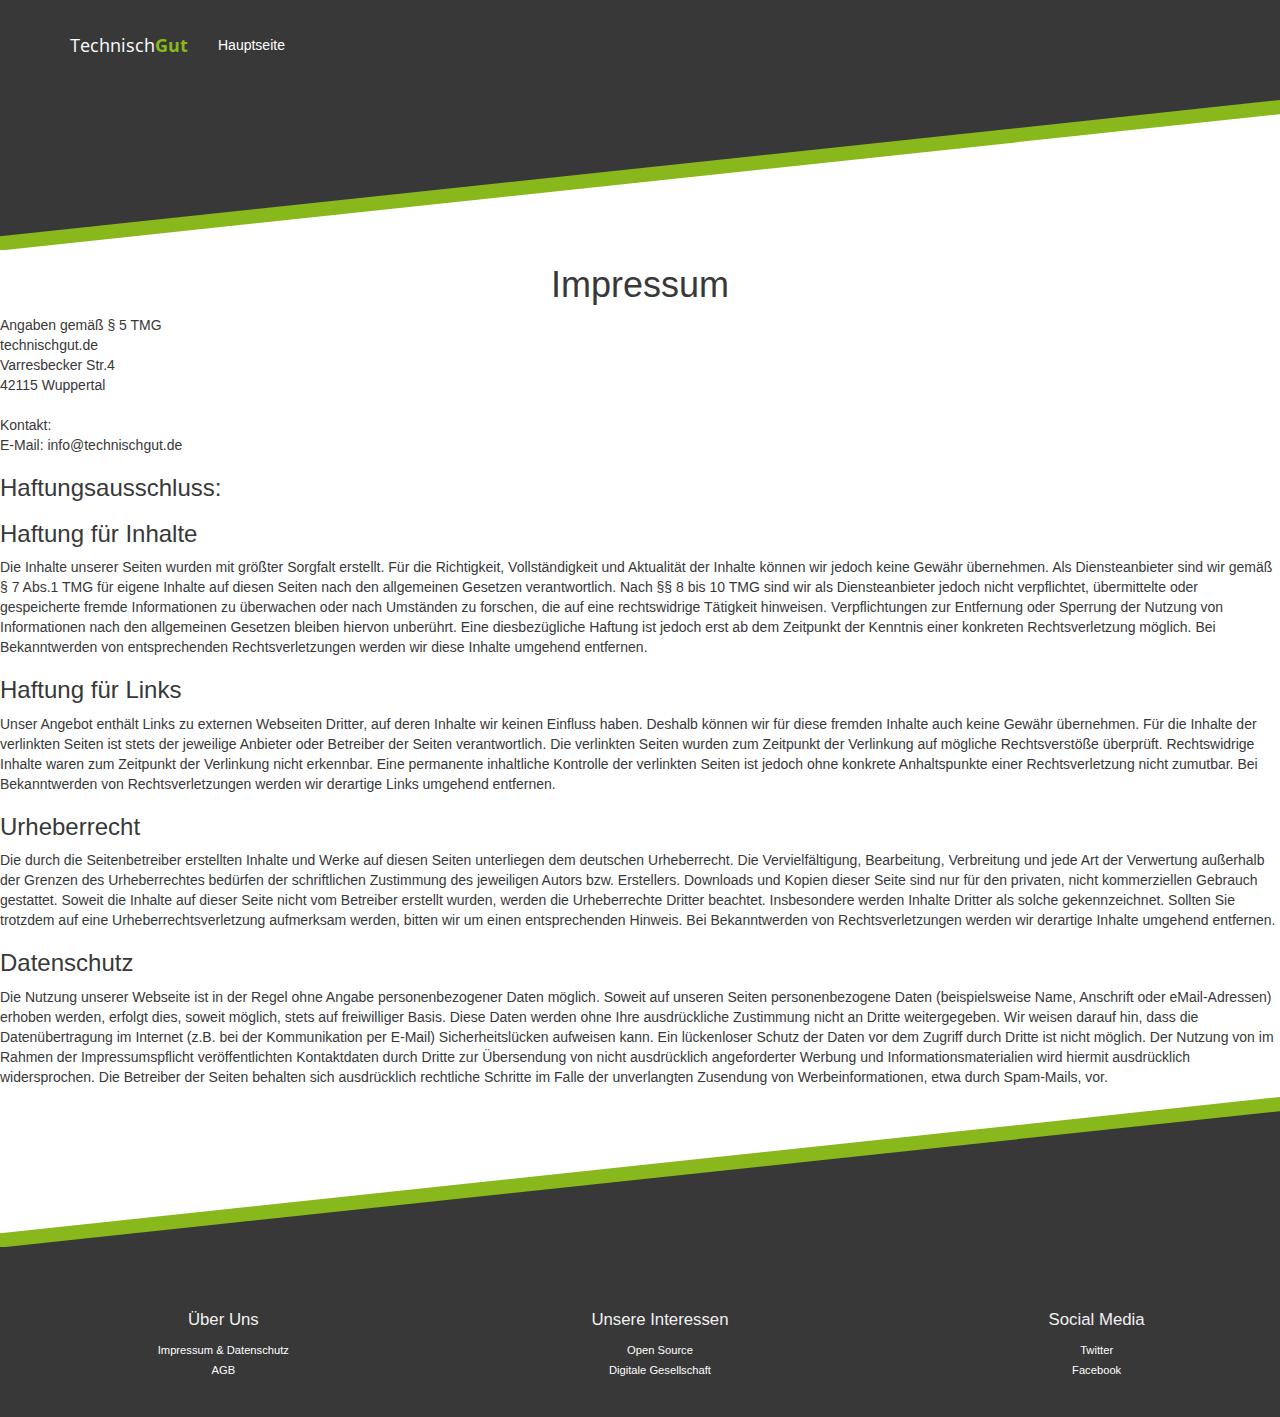
<file: impressum.html>
<!doctype html>
<html>
<head>
    <meta charset="utf-8"/>
    <meta name="viewport" content="width=device-width, initial-scale=1">
    <title>TechnischGut</title>
    <meta name="description" content="Webseite TechnischGut IT Beratung und Dienstleistungen">
    <meta name="keywords"
          content="IT,Beratung,Computer,Dienstleistungen,Service,Rechner,Informatik,Server,Installation,Windows,Linux,Ubuntu">
    <meta name="author" content="Kerim Gueney">
    <link rel="canonical" href="www.technischgut.de"/>
    <link href="css/bootstrap.min.css" rel="stylesheet"/>
    <link href="css/style.css" rel="stylesheet"/>

    <link rel="apple-touch-icon" sizes="57x57" href="/favicon/apple-touch-icon-57x57.png">
    <link rel="apple-touch-icon" sizes="60x60" href="/favicon/apple-touch-icon-60x60.png">
    <link rel="apple-touch-icon" sizes="72x72" href="/favicon/apple-touch-icon-72x72.png">
    <link rel="apple-touch-icon" sizes="76x76" href="/favicon/apple-touch-icon-76x76.png">
    <link rel="apple-touch-icon" sizes="114x114" href="/favicon/apple-touch-icon-114x114.png">
    <link rel="apple-touch-icon" sizes="120x120" href="/favicon/apple-touch-icon-120x120.png">
    <link rel="apple-touch-icon" sizes="144x144" href="/favicon/apple-touch-icon-144x144.png">
    <link rel="apple-touch-icon" sizes="152x152" href="/favicon/apple-touch-icon-152x152.png">
    <link rel="apple-touch-icon" sizes="180x180" href="/favicon/apple-touch-icon-180x180.png">
    <link rel="icon" type="image/png" href="/favicon/favicon-32x32.png" sizes="32x32">
    <link rel="icon" type="image/png" href="/favicon/android-chrome-192x192.png" sizes="192x192">
    <link rel="icon" type="image/png" href="/favicon/favicon-96x96.png" sizes="96x96">
    <link rel="icon" type="image/png" href="/favicon/favicon-16x16.png" sizes="16x16">
    <link rel="manifest" href="/favicon/manifest.json">
    <link rel="mask-icon" href="/favicon/safari-pinned-tab.svg" color="#5bbad5">
    <meta name="msapplication-TileColor" content="#da532c">
    <meta name="msapplication-TileImage" content="/favicon/mstile-144x144.png">
    <meta name="theme-color" content="#ffffff">

</head>
<body id="page-top" data-spy="scroll" data-target=".navbar-fixed-top">
<nav class="navbar navbar-default navbar-fixed-top" role="navigation">
    <div class="container">
        <div class="navbar-header page-scroll">
            <button type="button" class="navbar-toggle" data-toggle="collapse" data-target=".navbar-ex1-collapse">
                <span class="sr-only">Toggle navigation</span>
                <span class="icon-bar"></span>
                <span class="icon-bar"></span>
                <span class="icon-bar"></span>
            </button>
            <a class="navbar-brand page-scroll" href="#page-top">Technisch<span class="greentext">Gut</span> </a>
        </div>

        <!-- Collect the nav links, forms, and other content for toggling -->
        <div class="collapse navbar-collapse navbar-ex1-collapse">
            <ul class="nav navbar-nav">
                <!-- Hidden li included to remove active class from about link when scrolled up past about section -->
                <li class="hidden">
                    <a class="page-scroll" href="#page-top"></a>
                </li>
                <li>
                    <a href="index.html">Hauptseite</a>
                </li>
            </ul>
        </div>
        <!-- /.navbar-collapse -->
    </div>
    <!-- /.container -->
</nav>
<section id="background_top-wrapper" style="height: 250px;">

</section>
<div id="greenwhite_bar_top">
    <div class="greenwhite-bar">
        <svg version="1.1"
             xmlns="http://www.w3.org/2000/svg"
             xmlns:xlink="http://www.w3.org/1999/xlink"
             x="0px"
             y="0px"
             width="800px"
             height="200px"
             viewBox="0 0 800 200"
             enable-background="new 0 0 800 200"
             xml:space="preserve"
             preserveAspectRatio="none">
          <g id="Ebene_3">
            <line fill="#FFFFFF" x1="241" y1="315" x2="552" y2="315"/>
            <path fill="#88B81C" d="M800,0v200H-80"/>
          </g>
          <g id="Ebene_3_Kopie">
            <line fill="#FFFFFF" x1="241" y1="315" x2="552" y2="315"/>
            <path fill="#FFFFFF" d="M800,19v182H-1"/>
          </g>
        </svg>
    </div>
</div>
<section id="agb" class="agb-section">
    <div class="row agb-title">
        <div class="col-xs-12 ">
            <h1>Impressum</h1>
        </div>
    </div>
    <div class="row fullWidth">
        <div class=“row”>
            <p>Angaben gemäß § 5 TMG <br/>

                technischgut.de <br/>
                Varresbecker Str.4 <br/>
                42115 Wuppertal <br/><br/>

                Kontakt: <br/>
                E-Mail: info@technischgut.de <br/>
            </p>

            <h3>Haftungsausschluss:</h3>

            <h3>Haftung für Inhalte</h3>

            <p>Die Inhalte unserer Seiten wurden mit größter Sorgfalt erstellt. Für die Richtigkeit, Vollständigkeit und
                Aktualität der Inhalte können wir jedoch keine Gewähr übernehmen. Als Diensteanbieter sind wir gemäß § 7
                Abs.1 TMG für eigene Inhalte auf diesen Seiten nach den allgemeinen Gesetzen verantwortlich. Nach §§ 8
                bis 10 TMG sind wir als Diensteanbieter jedoch nicht verpflichtet, übermittelte oder gespeicherte fremde
                Informationen zu überwachen oder nach Umständen zu forschen, die auf eine rechtswidrige Tätigkeit
                hinweisen. Verpflichtungen zur Entfernung oder Sperrung der Nutzung von Informationen nach den
                allgemeinen Gesetzen bleiben hiervon unberührt. Eine diesbezügliche Haftung ist jedoch erst ab dem
                Zeitpunkt der Kenntnis einer konkreten Rechtsverletzung möglich. Bei Bekanntwerden von entsprechenden
                Rechtsverletzungen werden wir diese Inhalte umgehend entfernen.</p>

            <h3>Haftung für Links</h3>

            <p>Unser Angebot enthält Links zu externen Webseiten Dritter, auf deren Inhalte wir keinen Einfluss haben.
                Deshalb können wir für diese fremden Inhalte auch keine Gewähr übernehmen. Für die Inhalte der
                verlinkten Seiten ist stets der jeweilige Anbieter oder Betreiber der Seiten verantwortlich. Die
                verlinkten Seiten wurden zum Zeitpunkt der Verlinkung auf mögliche Rechtsverstöße überprüft.
                Rechtswidrige Inhalte waren zum Zeitpunkt der Verlinkung nicht erkennbar. Eine permanente inhaltliche
                Kontrolle der verlinkten Seiten ist jedoch ohne konkrete Anhaltspunkte einer Rechtsverletzung nicht
                zumutbar. Bei Bekanntwerden von Rechtsverletzungen werden wir derartige Links umgehend entfernen.</p>

            <h3>Urheberrecht</h3>

            <p>Die durch die Seitenbetreiber erstellten Inhalte und Werke auf diesen Seiten unterliegen dem deutschen
                Urheberrecht. Die Vervielfältigung, Bearbeitung, Verbreitung und jede Art der Verwertung außerhalb der
                Grenzen des Urheberrechtes bedürfen der schriftlichen Zustimmung des jeweiligen Autors bzw. Erstellers.
                Downloads und Kopien dieser Seite sind nur für den privaten, nicht kommerziellen Gebrauch gestattet.
                Soweit die Inhalte auf dieser Seite nicht vom Betreiber erstellt wurden, werden die Urheberrechte
                Dritter beachtet. Insbesondere werden Inhalte Dritter als solche gekennzeichnet. Sollten Sie trotzdem
                auf eine Urheberrechtsverletzung aufmerksam werden, bitten wir um einen entsprechenden Hinweis. Bei
                Bekanntwerden von Rechtsverletzungen werden wir derartige Inhalte umgehend entfernen.</p>

            <h3>Datenschutz</h3>

            <p>Die Nutzung unserer Webseite ist in der Regel ohne Angabe personenbezogener Daten möglich. Soweit auf
                unseren Seiten personenbezogene Daten (beispielsweise Name, Anschrift oder eMail-Adressen) erhoben
                werden, erfolgt dies, soweit möglich, stets auf freiwilliger Basis. Diese Daten werden ohne Ihre
                ausdrückliche Zustimmung nicht an Dritte weitergegeben.
                Wir weisen darauf hin, dass die Datenübertragung im Internet (z.B. bei der Kommunikation per E-Mail)
                Sicherheitslücken aufweisen kann. Ein lückenloser Schutz der Daten vor dem Zugriff durch Dritte ist
                nicht möglich.
                Der Nutzung von im Rahmen der Impressumspflicht veröffentlichten Kontaktdaten durch Dritte zur
                Übersendung von nicht ausdrücklich angeforderter Werbung und Informationsmaterialien wird hiermit
                ausdrücklich widersprochen. Die Betreiber der Seiten behalten sich ausdrücklich rechtliche Schritte im
                Falle der unverlangten Zusendung von Werbeinformationen, etwa durch Spam-Mails, vor.</p>
        </div>
</section>
<div class="greengray-bar">
    <svg version="1.1"
           xmlns="http://www.w3.org/2000/svg"
           xmlns:xlink="http://www.w3.org/1999/xlink"
           x="0px"
           y="0px"
           width="800px"
           height="200px"
           viewBox="0 0 800 200"
           enable-background="new 0 0 800 200"
           xml:space="preserve"
           preserveAspectRatio="none">
        <g id="Ebene_3">
          <line fill="#FFFFFF" x1="241" y1="315" x2="552" y2="315"/>
          <path fill="#88B81C" d="M800,0v200H-80"/>
        </g>
        <g id="Ebene_3_Kopie">
          <line fill="#FFFFFF" x1="241" y1="315" x2="552" y2="315"/>
          <path fill="#383838" d="M800,19v182H-1"/>
        </g>
      </svg>
</div>
<section id="footer" class="footer-section">
    <h3 style="display: none">Fusszeile</h3>

    <div class="row">
        <section class="small-6 col-md-4 col-lg-4 ">
            <ul>
                <li><h3>Über Uns</h3></li>
                <li><a href="/impressum.html">Impressum & Datenschutz</a></li>
                <li><a href="/agb.html">AGB</a></li>
            </ul>
        </section>
        <section class="small-6 col-md-4 col-lg-4 ">
            <ul>
                <li><h3>Unsere Interessen</h3></li>
                <li><a href="http://opensource.org/">Open Source</a></li>
                <li><a href="https://digitalegesellschaft.de/">Digitale Gesellschaft</a></li>
            </ul>
        </section>
        <section class="small-6 col-md-4 col-lg-4 ">
            <ul>
                <li><h3>Social Media</h3></li>
                <li><a href="https://twitter.com/TechnischGut">Twitter</a></li>
                <li><a href="https://www.facebook.com/technischgut">Facebook</a></li>
            </ul>
        </section>
    </div>
</section>
<script src="js/jquery-2.1.0.min.js"></script>
<script src="js/bootstrap.min.js"></script>
<script src="js/jquery.easing.min.js"></script>
<script src="js/scrolling-nav.js"></script>
<script>
    $(document).ready(function () {
        if ($(window).width() < 768) {
            $('a.page-scroll').attr('data-toggle', 'collapse');
            $('a.page-scroll').attr('data-target', '.navbar-collapse');
        }
        $("button.btn-success").click(function () {
            if ($(".full-services").hasClass('hidden')) {
                $('.fullServicesParent').animate(
                        {
                            height: "400px"
                        },
                        500,
                        function () {
                            $(".full-services").fadeIn(400);
                            $(".full-services").removeClass('hidden');
                        })
            } else {
                $(".full-services").fadeOut(400, function () {
                    $('.fullServicesParent').animate(
                            {
                                height: "60px"
                            },
                            500,
                            function () {
                                $(".full-services").addClass('hidden');
                            })
                });
            }
        });
    });
</script>
<!-- Piwik -->
<script type="text/javascript">
    var _paq = _paq || [];
    _paq.push(['trackPageView']);
    _paq.push(['enableLinkTracking']);
    (function () {
        var u = "//analytics.technischgut.de/";
        _paq.push(['setTrackerUrl', u + 'piwik.php']);
        _paq.push(['setSiteId', 1]);
        var d = document, g = d.createElement('script'), s = d.getElementsByTagName('script')[0];
        g.type = 'text/javascript';
        g.async = true;
        g.defer = true;
        g.src = u + 'piwik.js';
        s.parentNode.insertBefore(g, s);
    })();
</script>
<noscript><p><img src="//analytics.technischgut.de/piwik.php?idsite=1" style="border:0;" alt=""/></p></noscript>
<!-- End Piwik Code -->
</body>
</html>
</file>
<file: css/style.css>
@font-face {
  font-family: "Open Sans";
  src: url("../fonts/OpenSans-Regular.ttf");
  font-weight: normal;
  font-style: normal; }
@font-face {
  font-family: "Open Sans";
  src: url("../fonts/OpenSans-Bold.ttf");
  font-weight: bold;
  font-style: normal; }
@font-face {
  font-family: "Open Sans";
  src: url("../fonts/OpenSans-Italic.ttf");
  font-weight: normal;
  font-style: italic; }
@font-face {
  font-family: "Open Sans";
  src: url("../fonts/OpenSans-BoldItalic.ttf");
  font-weight: bold;
  font-style: italic; }
html, body {
  color: #383838;
  height: 100%;
  width: 100%; }

section {
  padding-top: 30px; }

.fullWidth {
  width: 100%;
  margin-left: auto;
  margin-right: auto; }

.section-title {
  margin-bottom: 3em;
  text-align: center; }

.greentext {
  color: #88b81c;
  font-weight: 800; }

a:focus {
  outline: 0; }

.navbar-default {
  background-color: #383838;
  border-color: #383838; }
  .navbar-default .navbar-brand {
    color: white;
    font-family: "Open Sans", Helvetica, Arial, sans-serif; }
  .navbar-default .navbar-brand:focus {
    color: white; }
  .navbar-default .navbar-brand:hover {
    color: white; }
  .navbar-default .navbar-nav li a {
    color: white; }
  .navbar-default .navbar-nav li a:hover {
    color: #88b81c; }
  .navbar-default .navbar-nav li a:focus {
    color: #88b81c; }
  .navbar-default .navbar-nav .active a {
    color: #88b81c;
    background-color: #383838; }
  .navbar-default .navbar-nav .active a:focus {
    color: #88b81c;
    background-color: #383838; }
  .navbar-default .navbar-nav .active a:hover {
    color: #88b81c;
    background-color: #383838; }
  .navbar-default .navbar-toggle:hover {
    background-color: #585858; }

#background_top-wrapper {
  background-color: #383838;
  height: 800px;
  width: 100%; }
  @media screen and (max-width: 40.0625em) {
    #background_top-wrapper {
      height: 480px; } }
  #background_top-wrapper .pagetitle {
    padding-top: 220px;
    text-align: center; }
    @media screen and (max-width: 40.0625em) {
      #background_top-wrapper .pagetitle {
        padding-top: 160px; } }
    #background_top-wrapper .pagetitle h1 {
      margin: 0;
      color: white;
      font-weight: 700;
      font-size: 6em; }
      @media screen and (max-width: 40.0625em) {
        #background_top-wrapper .pagetitle h1 {
          font-size: 2em; } }
      #background_top-wrapper .pagetitle h1 .greentext {
        color: #88b81c; }
    #background_top-wrapper .pagetitle p.subtitle {
      color: #88b81c;
      font-size: 1em;
      font-weight: 600;
      margin-top: 1em; }

#greenwhite_bar_top {
  margin-top: -150px; }

.section-heading {
  font-size: 2.5em; }

#services h3 {
  text-align: center;
  margin-bottom: 1em; }
#services .buttondiv {
  margin-top: 1em;
  text-align: center; }
  #services .buttondiv .custom-button {
    background-color: #88b81c; }
#services .fullServices h4 {
  font-weight: bold; }
#services .fullServices article .service-description {
  margin-top: 25px;
  min-height: 280px;
  margin-bottom: 25px;
  height: 100%; }
#services .fullServices article ul {
  padding-left: 20px; }
#services .fullServices article .price {
  font-size: 1.5em;
  font-weight: 600;
  position: absolute;
  bottom: 25px;
  right: 50px; }
#services .fullServices .tab-title {
  color: #383838;
  font-size: 1.25em; }

#contact textarea {
  height: 150px; }
#contact label {
  text-align: left; }
#contact iframe {
  height: 400px;
  border: 0;
  width: 100%; }
#contact .buttondiv {
  text-align: right; }
  #contact .buttondiv .send-contact {
    margin-top: 10px;
    font-size: 10pt; }

.greenwhite-bar svg {
  height: 150px;
  width: 100%; }
  @media screen and (max-width: 40.0625em) {
    .greenwhite-bar svg {
      margin-top: 100px;
      height: 50px; } }

.greengray-bar {
  height: 150px; }
  @media screen and (max-width: 40.0625em) {
    .greengray-bar {
      height: 50px; } }
  .greengray-bar svg {
    height: 150px;
    width: 100%; }
    @media screen and (max-width: 40.0625em) {
      .greengray-bar svg {
        height: 50px; } }

#technologies-wrapper .tech-logo {
  height: 150px;
  margin-bottom: 1em;
  text-align: center; }

#footer {
  padding-top: 0;
  background-color: #383838;
  color: #F5F5F5; }
  #footer .row {
    text-align: center;
    padding-top: 1em;
    padding-bottom: 2em; }
    #footer .row ul {
      list-style-type: none; }
  #footer h3 {
    color: #F1F1F1;
    font-size: 1.2em; }
  #footer a {
    font-size: .8em;
    color: #FFFFFF; }
  #footer a:hover {
    text-decoration: none;
    color: #88b81c; }

#agb {
  margin-top: -40px; }
  #agb h1 {
    text-align: center; }

@media (min-width: 767px) {
  .navbar {
    padding: 20px 0;
    -webkit-transition: background .5s ease-in-out, padding .5s ease-in-out;
    -moz-transition: background .5s ease-in-out, padding .5s ease-in-out;
    transition: background 0.5s ease-in-out, padding 0.5s ease-in-out; }

  .top-nav-collapse {
    padding: 0; } }
@media only screen and (max-width: 768px) {
  .row {
    margin-left: 0;
    margin-right: 0; }

  #services {
    margin-top: -15px; }
    #services .section-title {
      margin-bottom: 0; }
    #services .fullServices article .service-description {
      margin-top: 10px;
      margin-bottom: 25px;
      min-height: 0; }
    #services .fullServices article .price {
      font-size: 1.25em;
      margin-top: 25px;
      position: static;
      padding-left: 70%; }

  #contact {
    padding-top: 20px; }
    #contact .iframe-wrapper {
      text-align: center; }
    #contact iframe {
      height: 300px;
      border: 0;
      width: 80%;
      margin-top: 1em; }

  #technologies {
    display: none; }

  #footer ul {
    padding: 0; }
    #footer ul li {
      margin-top: .5em;
      margin-bottom: .5em; }
  #footer h3 {
    color: #88b81c;
    font-size: 1.5em; }
  #footer a {
    font-size: 1.2em; }

  nav ul li {
    border-bottom: 1px solid #555555; } }
@media only screen and (min-width: 1280px) {
  body .fullWidth {
    width: 1280px; } }

/*# sourceMappingURL=style.css.map */
</file>
